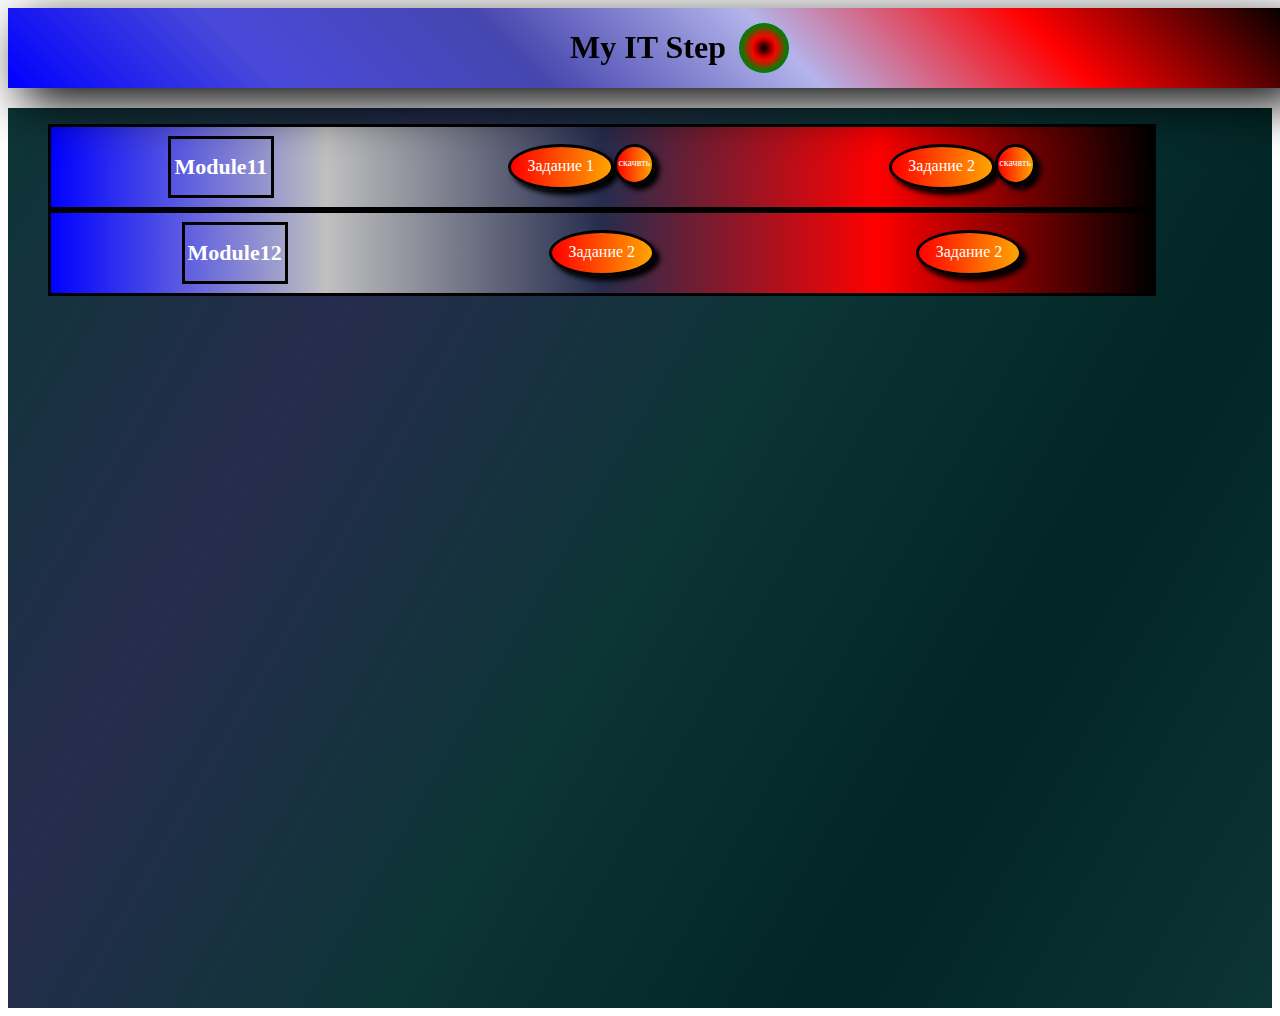
<file: index.html>
<!DOCTYPE html>
<html lang="en">

<head>
    <meta charset="UTF-8">
    <title>My IT Step</title>
    <link rel="stylesheet" href="css/style.css">
    <link rel="stylesheet" href="./css/media.css">
</head>

<body>
    <Header>
        <div class="header">
            <h1>My IT Step</h1><a href="Krutilka/krutilka.html">
                <div class="krutilka"></div>
            </a>
        </div>
    </Header>
    <div class="main-body">
        <div class="List">
            <ul>
                <li class="link1">
                    <div class="module11">Module11</div>
                    <div class="zadanie">
                        <div class="button"><a href="./Module11/First/index.html">Задание 1 </a>
                        </div>
                        <div class="button2"><a href="./Module11/First/First.rar">скачвть </a>
                        </div>
                    </div>


                    <div class="zadanie">
                        <div class="button"> Задание 2</div>
                        <div class="button2"><a href="./Module11/First/Second.rar">скачвть </a>
                        </div>
                    </div>
                </li>
                <li class="link1">
                    <div class="module11">Module12</div>
                    <div class="button"><a href="./Module11/Second/index.html">Задание 2</a>
                    </div>
                    <div class="button"> Задание 2</div>
                </li>
            </ul>
        </div>
    </div>
</body>

</html>
</file>
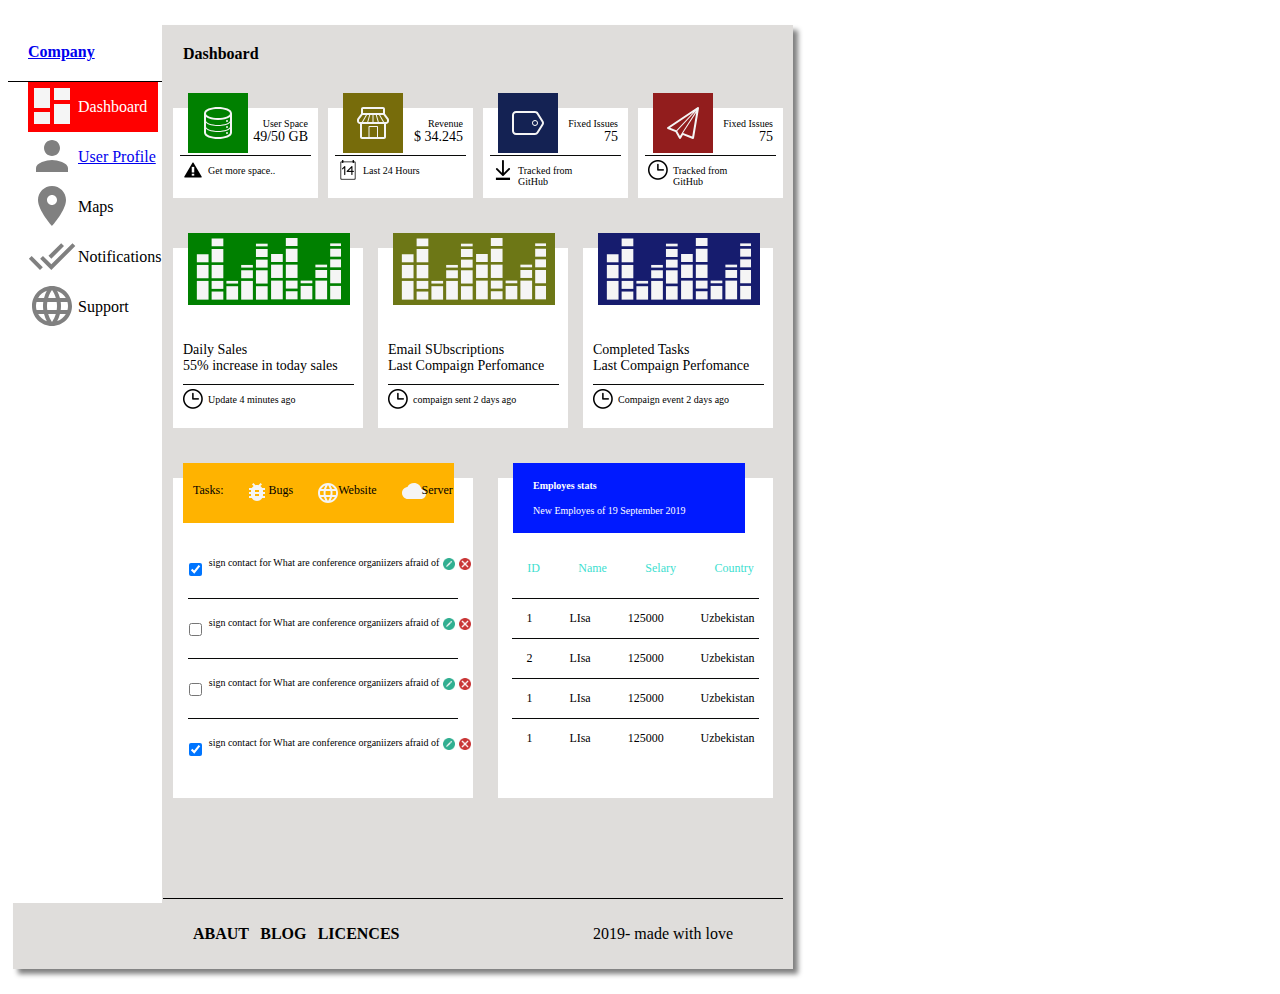
<file: Module11/First/index.html>
<!DOCTYPE html>
<html lang="en">

<head>
    <meta charset="UTF-8">
    <title>Exam1</title>
    <link rel="stylesheet" href="css/style.css">
    <link rel="stylesheet" href="css/media.css">
</head>

<body>
    <div class="main-body">
        <menu class="menu">
            <a href="../../index.html"><div class="head">Company</div></a>
            <ul class="menu__list">
                <li class="list1"> Dashboard</li>
                <li class="list2"><a href="html/index2.html">User Profile</a></li>
                <li class="list3">Maps</li>
                <li class="list4">Notifications</li>
                <li class="list5">Support</li>
            </ul>

        </menu>
        <div class="body">
            <div class="dashboard">Dashboard</div>
            <div class="content">
                <div class="content__row1">
                    <div class="box">
                        <div class="row1">
                            <div class="picture1"></div>
                            <div class="text"> User Space<div class="text2"> 49/50 GB</div>
                            </div>
                            <div class="decoration"></div>
                            <div class="row2_1">Get more space..</div>
                        </div>
                    </div>
                    <div class="box">
                        <div class="row1">
                            <div class="picture2"></div>
                            <div class="text"> Revenue<div class="text2"> $ 34.245</div>
                            </div>
                            <div class="decoration"></div>
                            <div class="row2_2">Last 24 Hours</div>
                        </div>
                    </div>
                    <div class="box">
                        <div class="row1">
                            <div class="picture3"></div>
                            <div class="text"> Fixed Issues<div class="text2"> 75</div>
                            </div>
                            <div class="decoration"></div>
                            <div class="row2_3">Tracked from GitHub</div>
                        </div>
                    </div>
                    <div class="box">
                        <div class="row1">
                            <div class="picture4"></div>
                            <div class="text"> Fixed Issues<div class="text2"> 75</div>
                            </div>
                            <div class="decoration"></div>
                            <div class="row2_4">Tracked from GitHub</div>
                        </div>
                    </div>
                </div>
                <div class="content__row2">
                    <div class="box2">
                        <div class="box2_row1">
                            <div class="box2_picture1"></div>
                            <div class="box2_text"> Daily Sales<div class="text3"> 55% increase in today sales</div>
                            </div>
                            <div class="decoration"></div>
                            <div class="box2_row2_1">Update 4 minutes ago</div>
                        </div>
                    </div>
                    <div class="box2">
                        <div class="box2_row1">
                            <div class="box2_picture2"></div>
                            <div class="box2_text">Email SUbscriptions<div class="text3"> Last Compaign Perfomance</div>
                            </div>
                            <div class="decoration"></div>
                            <div class="box2_row2_1">compaign sent 2 days ago</div>
                        </div>
                    </div>
                    <div class="box2">
                        <div class="box2_row1">
                            <div class="box2_picture3"></div>
                            <div class="box2_text">Completed Tasks<div class="text3">Last Compaign Perfomance</div>
                            </div>
                            <div class="decoration"></div>
                            <div class="box2_row2_1">Compaign event 2 days ago</div>
                        </div>
                    </div>

                </div>
                <div class="content__row3">
                    <div class="row3__box1">
                        <div class="list_row3">
                            <div>Tasks:</div>
                            <div class="bugs">Bugs</div>
                            <div class="website">Website</div>
                            <div class="server">Server</div>
                        </div>
                        <div class="grid_yellow">
                            <div class="grid_head_yellow">
                                <div class="checkbox1"><input type="checkbox" checked></div>

                                <div class="sign">sign contact for What are
                                    conference organiizers afraid of</div>
                                <div class="edit"></div>
                                <div class="remove"></div>
                            </div>
                            <div class="grid_row1_yellow">
                                <div class="checkbox1"><input type="checkbox"></div>

                                <div class="sign">sign contact for What are
                                    conference organiizers afraid of</div>
                                <div class="edit"></div>
                                <div class="remove"></div>
                                <div class="decoration"></div>
                            </div>
                            <div class="grid_row2_yellow">
                                <div class="checkbox1"><input type="checkbox"></div>

                                <div class="sign">sign contact for What are
                                    conference organiizers afraid of</div>
                                <div class="edit"></div>
                                <div class="remove"></div>
                                <div class="decoration"></div>
                            </div>
                            <div class="grid_row3_yellow">
                                <div class="checkbox1"><input type="checkbox" checked></div>

                                <div class="sign">sign contact for What are
                                    conference organiizers afraid of</div>
                                <div class="edit"></div>
                                <div class="remove"></div>
                                <div class="decoration"></div>
                            </div>
                        </div>
                    </div>
                    <div class="row3__box2">
                        <div class="list_row4">
                            <div><strong> Employes stats</strong></div>
                            <div>New Employes of 19 September 2019</div>
                        </div>
                        <div class="grid">
                            <div class="grid_head">
                                <div>ID</div>
                                <div>Name</div>
                                <div>Selary</div>
                                <div>Country</div>
                            </div>
                            <div class="grid_row1">
                                <div>1</div>
                                <div>LIsa</div>
                                <div>125000</div>
                                <div>Uzbekistan</div>
                                <div class="decoration"></div>
                            </div>
                            <div class="grid_row2">
                                <div>2</div>
                                <div>LIsa</div>
                                <div>125000</div>
                                <div>Uzbekistan</div>
                                <div class="decoration"></div>
                            </div>
                            <div class="grid_row3">
                                <div>1</div>
                                <div>LIsa</div>
                                <div>125000</div>
                                <div>Uzbekistan</div>
                                <div class="decoration"></div>
                            </div>
                            <div class="grid_row4">
                                <div>1</div>
                                <div>LIsa</div>
                                <div>125000</div>
                                <div>Uzbekistan</div>
                                <div class="decoration"></div>
                            </div>
                        </div>
                    </div>
                    

                </div>
                
            </div><footer class="footer">
                <div class="footer_left">
                    <div>Abaut</div>
                    <div>Blog</div>
                    <div>Licences</div>
                </div>
                <div class="footer_right">2019- made with love</div>
            </footer>
        </div>
    </div>
</body>

</html>
</file>
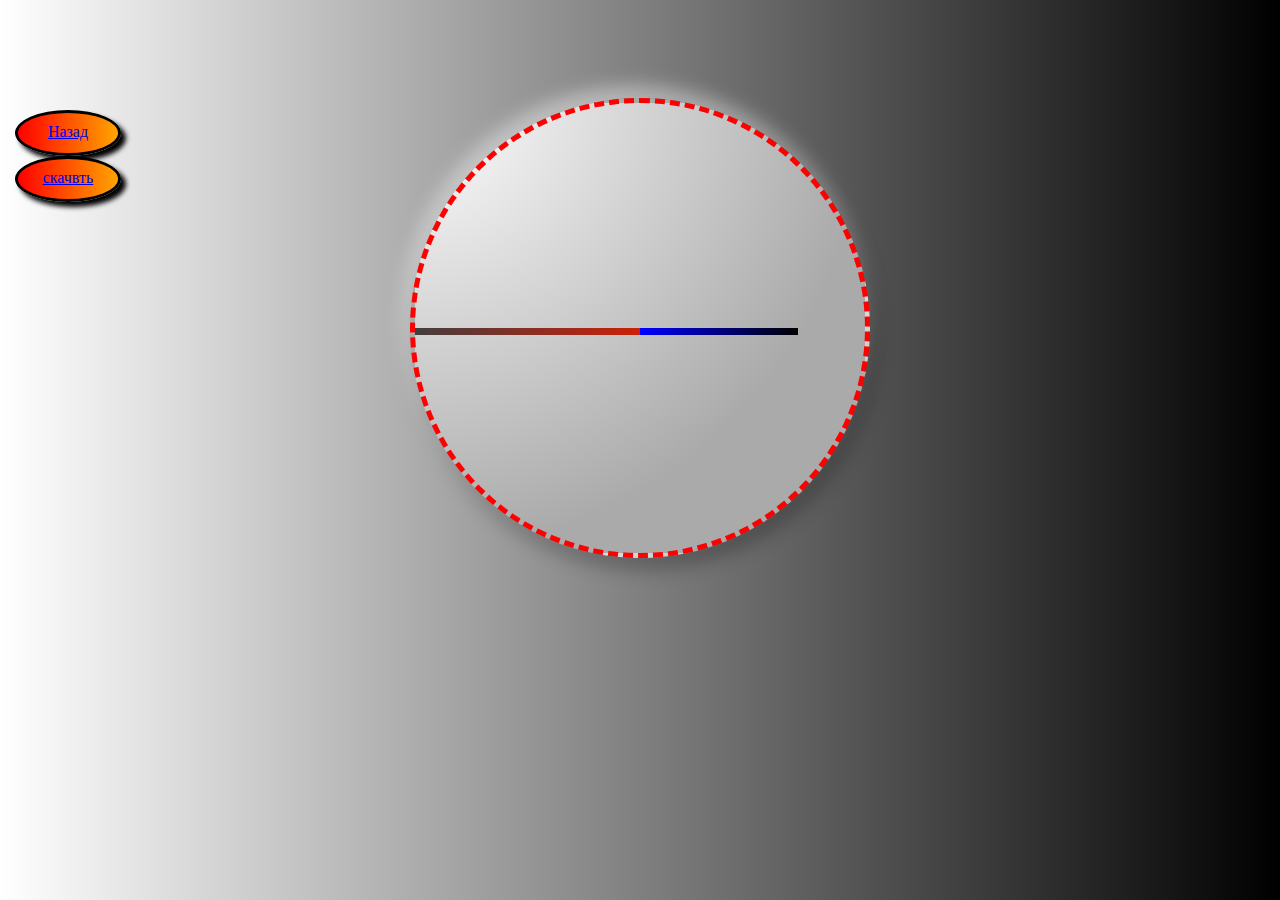
<file: Krutilka/krutilka.html>
<!DOCTYPE html>
<html lang="en">

<head>
    <meta charset="UTF-8">
    <link rel="stylesheet" href="krutilka.css">
    <title>clock</title>
</head>

<body>
    <div class="clock-body">
        <div class="arrows2"></div>
        <div class="arrows">
        </div>
        <a href="../index.html">
            <div class="button">Назад</div>
            <div class="button2"><a href="./Krutilka.rar">скачвть </a>
            </div>
        </a>
    </div>
    </div>

</body>

</html>
</file>
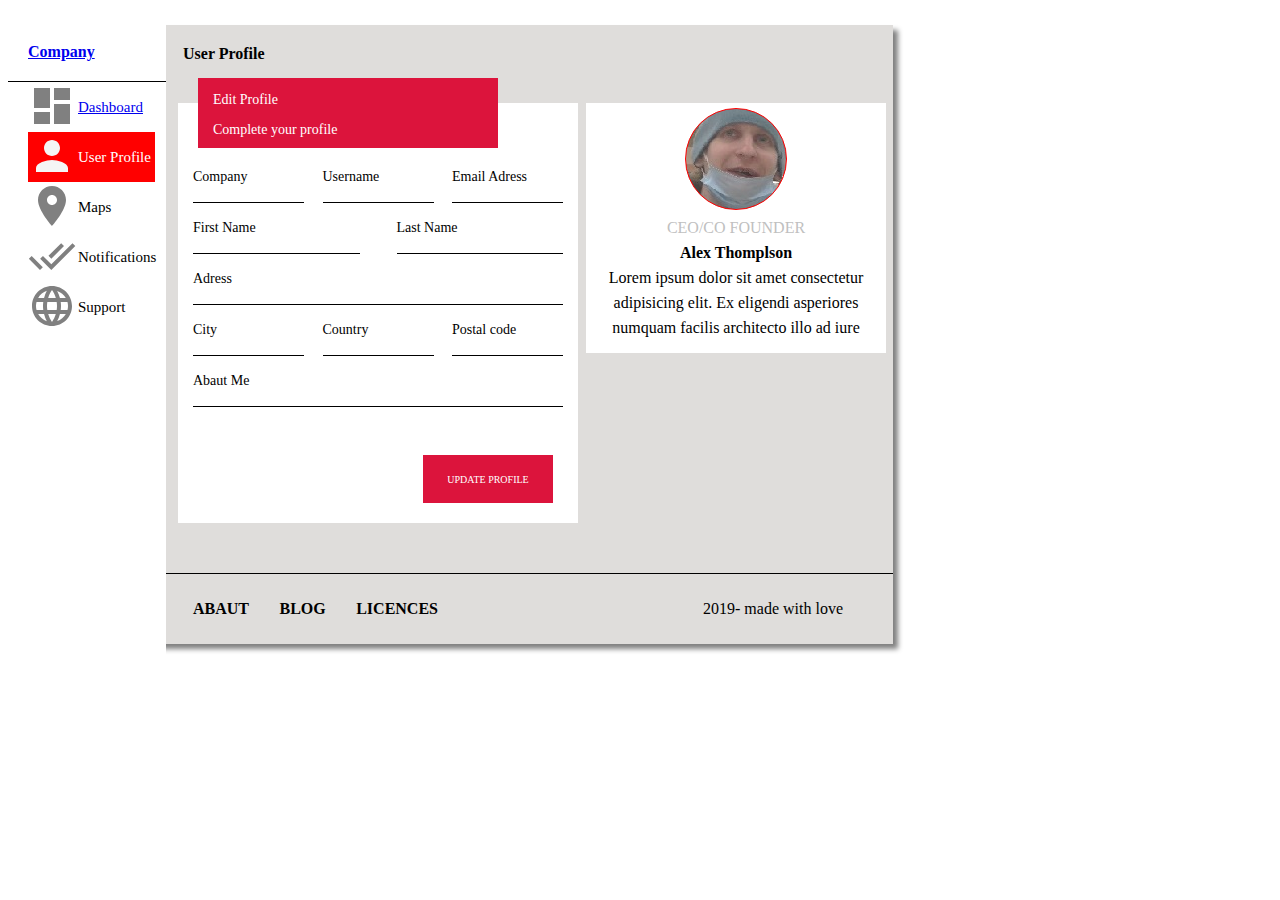
<file: Module11/First/html/index2.html>
<!DOCTYPE html>
<html lang="en">

<head>
    <meta charset="UTF-8">
    <title>Exam1</title>
    <link rel="stylesheet" href="../css/style2.css">
    <link rel="stylesheet" href="../css/media2.css">
</head>

<body>
    <div class="main-body">
        <menu class="menu">
            <a href="../../../index.html"><div class="head">Company</div></a>
            <ul class="menu__list">
                <li class="list1"> <a href="../index.html"> Dashboard</a></li>
                <li class="list2">User Profile</li>
                <li class="list3">Maps</li>
                <li class="list4">Notifications</li>
                <li class="list5">Support</li>
            </ul>

        </menu>
        <div class="body">
            <div class="dashboard">User Profile</div>
            <div class="content">
                <div class="anketa">
                    <div class="anketa_head">
                        <div class="anketa_head_text">
                            <p>Edit Profile</p>
                            <p>Complete your profile</p>
                        </div>
                    </div>
                    <div class="anketa_body">
                        <div class="anketa_body_row1">
                            <div class="string">Company</div>
                            <div class="string">Username</div>
                            <div class="string">Email Adress</div>
                        </div>
                        <div class="anketa_body_row2">
                            <div class="string3">First Name</div>
                            <div class="string3">Last Name</div>
                        </div>
                        <div class="anketa_body_row3">
                            <div class="string2">Adress</div>

                        </div>
                        <div class="anketa_body_row4">
                            <div class="string">City</div>
                            <div class="string">Country</div>
                            <div class="string">Postal code</div>
                        </div>
                        <div class="anketa_body_row5">
                            <div class="string2">Abaut Me</div>
                        </div>
                        <div class="anketa_body_row6">
                            <div>Update profile</div>
                        </div>
                    </div>
                </div>
                <div class="profile">
                    <div class="profile_photo"></div>
                    <div class="profile_row1">Сео/co founder</div>
                    <div class="profile_row2">Alex Thomplson</div>
                    <div class="profile_row3">Lorem ipsum dolor sit amet consectetur adipisicing elit. Ex eligendi asperiores numquam facilis architecto illo ad iure</div>
                </div>

            </div>
            <footer class="footer">
                <div class="footer_left">
                    <div>Abaut</div>
                    <div>Blog</div>
                    <div>Licences</div>
                </div>
                <div class="footer_right">2019- made with love</div>
            </footer>
        </div>
    </div>
</body>

</html>
</file>
<file: css/style.css>
body{
    display: flex;
}
.header{
    position: fixed;
    width: 100%;
    background: linear-gradient(45deg, blue,rgb(73, 73, 218),rgb(70, 70, 175),rgb(180, 180, 235),red,black);
    text-align: center; 
    box-shadow: black 15px 15px 50px;
}
.main-body{
    color: white;
    margin-top: 100px;
    width: 100%;
    height: 100vh;
    background: linear-gradient(120deg,rgb(12, 53, 53),rgb(38, 44, 78),rgb(12, 53, 53),rgb(2, 37, 37),rgb(12, 53, 53));
    background-color: rgb(12, 53, 53);
}
.link1{
    width: 90%;
    display: flex;
    justify-content: space-around;
    border: 3px solid black;
    height: 80px;
    align-items: center;
    background: linear-gradient(to right,blue, silver,rgb(38, 44, 78),red,black);
}
.button{
    padding-top: 10px;
    box-shadow: black 5px 5px 5px;
    border: 3px solid black;
    text-align: center;
    height: 30px;
    width: 100px;
    background: linear-gradient(to right, red, orange);
    border-radius: 100%;
}
.module11{
   justify-content: center;
    display: flex;
    align-items: center;
    border: 3px solid black;
    text-align: center;
    height: 70%;
    width: 100px;
    font-weight: bold;
    font-size: 22px;
}
.button:hover{
    background: linear-gradient(to left, red, orange);
    width: 120px;
}
.krutilka{
    position: absolute;
    width: 50px;
    height: 50px;
    background:radial-gradient(black,red,green,blue);
    border-radius: 50%;
    top: 15px;
    right:39%;
}
a{
    text-decoration: none;
    color: white;
}
.button2{
    padding-top: 10px;
    box-shadow: black 5px 5px 5px;
    border: 3px solid black;
    text-align: center;
    height: 25px;
    width: 35px;
    background: linear-gradient(to right, red, orange);
    border-radius: 100%;
    font-size: 10px;
    right: 50px;
}
.zadanie{
    display: flex;
   justify-content: center;
}
.button2:hover{
    height: 35px;
    width: 45px;
    background: linear-gradient(to right, green ,orange);
}
</file>
<file: css/media.css>
@media screen and (max-width:1000px){
   
    }
</file>
<file: Module11/First/css/style.css>
.main-body{
    display: flex;
}
.menu{
    padding:0px 0px 0px 0px;
    position: fixed;
    background-color: white;
    height: 100vh;
    margin-top: -5px;
}
.body{
    padding-left: 150px;
}
.head{
    font-weight: bold;
    border-bottom: 1px solid black;
    padding:40px 20px 20px 20px;
}
.dashboard{
    font-weight: bold;
    padding:20px;
    
}
.menu__list{
    list-style-type: none;
    padding-left: 0;
    line-height: 50px;
    padding-left: 20px;
   
}
.list1{
    background:red url(../images/dashboard_white.svg) no-repeat;
    padding-left: 50px;
    color:white;
    width: 60%;
}
.list2{
    background: url(../images/account_gray.svg) no-repeat;
    padding-left: 50px;
    width: 60%;
}
.list3{
    background: url(../images/map_gray.svg) no-repeat;
    padding-left: 50px;
    width: 60%;
}
.list4{
    background: url(../images/notify_gray.svg) no-repeat;
    padding-left: 50px;
    width: 60%;
}
.list5{
    background: url(../images/support_gray.svg) no-repeat;
    padding-left: 50px;
    width: 60%;
}
.body{
    margin: 17px 5px;
    box-shadow: 5px 5px 5px gray;
    height: max-content;
    background: rgb(223, 221, 219);
    width: 630px;
}
.content{
    display: inline-block;
}
.box{
    position: relative;
    height: 90px;
    width: 145px;
    background: white; 
    margin: 25px 0px 25px 10px;
}
.content__row1{
    display: flex;
    justify-content: space-around;
    flex-wrap: wrap;
}
.row2__row1{
    height: 100px;
    background: blue;
    width: 30%;
    margin-top: 30px;
}
.picture1{
   background:green url(../images/data_white.svg) center no-repeat;
   width: 60px;
   height: 60px;
   position: absolute;
   top: -15px;
   left:15px
}
.picture2{
    background:rgb(119, 108, 11) url(../images/shop_white.svg) center no-repeat;
    width: 60px;
    height: 60px;
    position: absolute;
    top: -15px;
    left:15px
 }
 .picture3{
    background:rgb(20, 34, 83) url(../images/tag_white.svg) center no-repeat;
    width: 60px;
    height: 60px;
    position: absolute;
    top: -15px;
    left:15px
 }
 .picture4{
    background:rgb(146, 29, 29) url(../images/paperplane_white.svg) center no-repeat;
    width: 60px;
    height: 60px;
    position: absolute;
    top: -15px;
    left:15px
 }
.text{
padding-left: 50%;
padding: 10px;
text-align: right;
font-size: 10px;
}
.text2{
    font-size: 14px;
}
.row2_1{
    background: url(../images/alert.png) no-repeat 10px 5px;
    padding: 10px 25px 15px 35px;
    font-size: 10px;
}
.row2_2{
    background: url(../images/calendar.png) no-repeat 10px 5px;
    padding: 10px 5px 15px 35px;
    font-size: 10px;
}
.row2_3{
    background: url(../images/down.png) no-repeat 10px 5px;
    padding: 10px 25px 15px 35px;
    font-size: 10px;
}
.row2_4{
    background: url(../images/time.png) no-repeat 10px 5px;
    padding: 10px 25px 15px 35px;
    font-size: 10px;
}
.decoration{
    position: absolute;
    left: 5%;
    width: 90%;
    height: 1px;
    border-top:1px solid rgb(9, 10, 9);
}
.content__row2{
    padding:0px 10px;
    display: flex;
    justify-content: space-between;
    flex-wrap: wrap;
    gap: 15px;
    
}

.box2{
    display: flex;
    padding-top: 50px;
    position: relative;
    height: 130px;
    background: white; 
    margin-top: 25px;
}
.box2>.row1{
   margin-top: 50px;
}
.box2_picture1{
    background:green url(../images/graphics.svg)center/ 90% no-repeat;
    width: 85%;
    height: 40%;
    position: absolute;
    top: -15px;
    left: 15px
 }
 .box2_picture2{
    background:rgb(109, 119, 22) url(../images/graphics.svg)center/ 90% no-repeat;
    width: 85%;
    height: 40%;
    position: absolute;
    top: -15px;
    left:15px
 }
 .box2_picture3{
    background:rgb(22, 28, 110) url(../images/graphics.svg)center/ 90% no-repeat;
    width: 85%;
    height: 40%;
    position: absolute;
    top: -15px;
    left:15px
 }
 .box2_row2_1, .box2_row2_2, .box2_row2_3{
    background: url(../images/time.png) no-repeat 10px 5px;
    padding: 10px 25px 15px 35px;
    font-size: 10px;
}
.box2_row1{
   padding-top: 34px;
   width: 190px;
}
.box2_text{
    padding-left: 50%;
    padding: 10px;
    font-size: 14px;
}
/* .row3__box1 {
    width: 50%;
    color: rgb(95, 13, 13);

} */

.list_row3{
    display: inline-flex;
    list-style-type: none;
    padding:20px 60px 0 10px;
    background-color: rgb(255, 179, 0);
    height: 40px;
    justify-content: space-between;
    width: 67%;
    position: absolute;
    top: -15px;
    left: 10px;
    font-size: 12px;
}
.bugs{
  background: url(../images/bug.svg) no-repeat;
  margin-left: 25px;
  padding-left: 20px;
}
.website{
    background: url(../images/web.svg) no-repeat;
    margin-left: 25px;
    padding-left: 20px;
}
.server{
    background: url(../images/cloud.svg) no-repeat;
    margin-left: 25px;
    padding-left: 20px;
}

.row3__box1{
    background: white;
    width: 50%;
    height: max-content;
    position: relative;
}
.content__row3{
    padding:50px 10px;
    justify-content: space-between;
    display: flex;
    /* width:100%; */
    flex-wrap: wrap;
}
.check_text{
    color: black;
    padding: 60px 30px 30px 30px;
}
.check_text_row1{
    width: 90%;
    display: flex;
}
.checkbox1{
    padding-top: 10px;
}
.row3__box2{
    background: white;
    width: 275px;
    height: max-content;
    position: relative;
    
}
.list_row4{
    list-style-type: none;
    padding:10px 60px 20px 20px;
    background-color: rgb(0, 26, 255);
    height: 40px;
    justify-content: space-between;
    position: absolute;
    top: -15px;
    left: 15px;
    color: white;
    line-height: 25px;
    font-size: 10px;
}
    
    .grid{
        display: grid;
        grid-template-columns: 10px 1fr 1fr 1fr;
        grid-template-rows: repeat(8,1fr);
        line-height: 40px;
        font-size: 12px;
    }
    .grid_head{
        margin-top: -10px;
        color: turquoise;
        justify-content: space-around;
        display: flex;
        grid-area:3/2/4/5 ;
    }
    .grid_row1{
        justify-content: space-around;
        display: flex;
        grid-area:4/2/5/5 ;
    }
    .grid_row2{
        justify-content: space-around;
        display: flex;
        grid-area:5/2/6/5 ;
    }
    .grid_row3{
        justify-content: space-around;
        display: flex;
        grid-area:6/2/7/5 ;
    }
    .grid_row4{
        justify-content: space-around;
        display: flex;
        grid-area:7/2/8/5 ;
    }
    .decoration{
        position: absolute;
        left: 5%;
        width: 90%;
        height: 1px;
        border-top:1px solid rgb(9, 10, 9);
    }
        .grid_yellow{
            font-size: 10px;
         
            display: grid;
            height: 320px;
            grid-template-columns: 10px 1fr 5px 5px;
            grid-template-rows: repeat(8,1fr);
            line-height: 50px;
        }
        .grid_head_yellow{
            justify-content: space-around;
            display: flex;
            grid-area:4/2/5/5 ;
        }
        .grid_row1_yellow{
            justify-content: space-around;
            display: flex;
            grid-area:5/2/6/5 ;
        }
        .grid_row2_yellow{
            justify-content: space-around;
            display: flex;
            grid-area:6/2/7/5 ;
        }
        .grid_row3_yellow{
            justify-content: space-around;
            display: flex;
            grid-area:7/2/8/5 ;
        }
        .grid_row4_yellow{
            justify-content: space-around;
            display: flex;
            grid-area:9/2/10/5 ;
        }
        .edit{
            background: url(../images/edit.png)0 0  no-repeat;
            background-size: 12px 12px;
            width: 12px;
            height: 12px;
            margin-top: 20px;
           
        }
        .remove{
            background: url(../images/remove.png)0 0  no-repeat;
            background-size: 12px 12px;
            width: 12px;
            height: 12px;
            margin-top: 20px;
        }
        .sign{
            color: black;
        }
        .footer{
            margin-left: 0px;
            padding-left: 30px;
            margin-top: 50px;
            width: 590px;
            border-top: 1px solid black;
            display: flex;
            justify-content: space-between;
            line-height: 70px;

        }
        .footer_left{
            padding-left: 0px;
            display: flex;
            width: 35%;
            justify-content: space-between;
            text-transform: uppercase;
            font-weight: bold;
        }
        .footer_right{
            padding-right: 50px;
        }
</file>
<file: Module11/First/css/media.css>
@media screen and (max-width:1000px){
    .box2_row1{ width: 132px;
    }
    .body{
        width: 450px;
    }
    .content_row1{
        flex-wrap: wrap;
    }
  
    .row3__box2{
        width: 275px;  
        margin-top: 45px;
    }
    .grid{
        width: 425px;
        background-color: white;
    }
    .grid_yellow{
        width: 425px;
        background-color: white;
    }
    .footer{
        width: 425px;
    }
    .list_row3{
        width: 250px;
    }
    .box2{
        height: 170px;
    }
}

@media screen and (max-width:800px){
    .menu{display: none;
    }
    .body{
        padding-left:0px;
    }
    .dashboard{  background: url(../images/menu.png)15px 15px  no-repeat;
        background-size: 20px 20px;
        width: 20px;
        height: 20px;
        padding-left: 50px;
       }
}
@media screen and (max-width:650px){
    .box2{
        
        width: 100%;
        height: 80%;
    }
    .box2_picture1{
        background:green url(../images/graphics.svg)center/ 70% no-repeat;
        width: 85%;
        height: 50%;
        }
   .box2_picture2{
        background:rgb(109, 119, 22) url(../images/graphics.svg)center/ 70% no-repeat;
        width: 85%;
        height: 50%;
        }
    .box2_picture3{
        background:rgb(22, 28, 110) url(../Projects/Module11/First/images/graphics.svg)center/ 70% no-repeat;
        width: 85%;
        height: 50%;          
      }}
      @media screen and (max-width:500px){
        .body{
            width: 350px;
            margin-left: 50px;
        }
        .box{
            width: 330px;
            left:-5px;
        }
        .box2_picture1{
            background:green url(../images/graphics.svg)center/ 70% no-repeat;
            width: 90%;
            height: 50%;
            }
       .box2_picture2{
            background:rgb(109, 119, 22) url(../images/graphics.svg)center/ 70% no-repeat;
            width: 90%;
            height: 50%;
            }
        .box2_picture3{
            background:rgb(22, 28, 110) url(../images/graphics.svg)center/ 70% no-repeat;
            width: 90%;
            height: 50%;          
          }
          .box2{
        
            width: 78%;
            height: 80%;
        }
        .grid{
            width:330px;
            background-color: white;
        }
        .grid_yellow{
            width:330px;
            background-color: white;
        }
        .footer{
            width: 320px;
            font-size: 8px;
        }
        .list_row3{
            width: 220px;
        }
       .box2{
           width: 330px;
       }
      }
</file>
<file: Krutilka/krutilka.css>
body{
    background: linear-gradient(to right ,white, black);
    justify-content: center;
    display: flex;
    align-items: center;
}

.clock-body{
    margin: 10vh auto;
    position: absolute;
    width: 50vh;
    height: 50vh;
    background: radial-gradient(farthest-side ellipse at top left, white, #aaaaaa);
    box-shadow: 5px 10px 20px rgba(0,0,0,0.3), -5px -10px 20px rgba(255,255,255,0.5);
    border-radius: 50%;
    position: relative;
    left: 0;
    border: 5px dashed red;
}
.arrows{
    margin-left: 50%;
    height: 1.5%;
    position: absolute;
    display: flex;
    justify-content: center;
    align-items: center;
    width: 35%;
    background: linear-gradient(to right, blue, black);

    animation-name: clock;
    animation-duration: 60s;
    animation-timing-function: linear;
    animation-iteration-count: infinite;
    animation-direction: normal;
    transform-origin: left;
    top: 50%;
}
.arrows2{
    margin-right:50%;
    display: block;
    position: relative;


    animation-name: clock;
    animation-duration: 3s;
    animation-timing-function: linear;
    animation-iteration-count:infinite;
    animation-direction: normal;
    transform-origin: right;



    top: 50%;
    background: linear-gradient(to right, rgb(66, 62, 62), rgb(204, 32, 9));
    height: 1.5%;

}


@keyframes clock{
    0%{
        left: 0px; 

    }
    100%{
        transform: rotate(1turn);
    }

}
.button{
    padding-top: 10px;
    box-shadow: black 5px 5px 5px;
    border: 3px solid black;
    text-align: center;
    height: 30px;
    width: 100px;
    background: linear-gradient(to right, red, orange);
    border-radius: 100%;
    margin-left:-400px;
}
.button2{
    padding-top: 10px;
    box-shadow: black 5px 5px 5px;
    border: 3px solid black;
    text-align: center;
    height: 30px;
    width: 100px;
    background: linear-gradient(to right, red, orange);
    border-radius: 100%;
    margin-left:-400px;
}
</file>
<file: Module11/First/css/style2.css>
.main-body{
    display: flex;
}
.menu{
    padding:0px 0px 0px 0px;
    position: fixed;
    background-color: white;
    height: 100vh;
    margin-top: -5px;
}
.body{
    padding-left: 150px;
}
.head{
    font-weight: bold;
    border-bottom: 1px solid black;
    padding:40px 20px 20px 20px;
}
.dashboard{
    font-weight: bold;
    padding:20px;
    
}
.menu__list{
    list-style-type: none;
    padding-left: 0;
    line-height: 50px;
    padding-left: 20px;
   font-size: 15px;
   padding-right: 10px;
}
.list1{
    background: url(../images/dashboard_gray.svg) no-repeat;
    padding-left: 50px;
    width: 60%;
}
.list2{
    background:red url(../images/account_white.svg) no-repeat;
    padding-left: 50px;
    width: 60%;
    color: white;
}
.list3{
    background: url(../images/map_gray.svg) no-repeat;
    padding-left: 50px;
    width: 60%;
}
.list4{
    background: url(../images/notify_gray.svg) no-repeat;
    padding-left: 50px;
    width: 60%;
}
.list5{
    background: url(../images/support_gray.svg) no-repeat;
    padding-left: 50px;
    width: 60%;
}
.body{
    margin: 17px 5px;
    box-shadow: 5px 5px 5px gray;
    height: max-content;
    background: rgb(223, 221, 219);
    width: 730px;
}
.content{
    display: flex;
}
.footer{
    margin-left: 0px;
    padding-left: 30px;
    margin-top: 50px;
    width: 700px;
    border-top: 1px solid black;
    display: flex;
    justify-content: space-between;
    line-height: 70px;

}
.footer_left{
    padding-left: 0px;
    display: flex;
    width: 35%;
    justify-content: space-between;
    text-transform: uppercase;
    font-weight: bold;
}
.footer_right{
    padding-right: 50px;
}
.anketa{
    background-color: white;
    width: 400px;
    height: 420px;
    margin-left: 15px;
    position: relative;
    margin-top: 20px;
}
.anketa_head{
    background-color: crimson;
    width: 300px;
    height: 70px;
    position: absolute;
    top: -25px;
    left: 20px;
    color: white;
    font-size: 14px;
}
.anketa_head_text{
    padding-left: 15px;
}
.anketa_body{
    height: 400px;
display: grid;
grid-template-columns: repeat(6, 1fr);
grid-template-rows: repeat(7,1fr);
font-size: 14px;
line-height: 50px;
}
.anketa_body_row1{
    margin: 0px 15px 0px 15px;
    display: flex;
    justify-content: space-between;
    grid-area:2/1/3/7 ;
    /* grid-row-start: 2;
    grid-column-start: 1;
    grid-row-end: 3;
    grid-column-end: 7; */
}
.anketa_body_row2{
    margin: 0px 15px 0px 15px;
    display: flex;
    justify-content: space-between;
    grid-area:3/1/4/7 ;
}
.anketa_body_row3{
    margin: 0px 15px 0px 15px;
    display: flex;
    justify-content: space-between;
    grid-area:4/1/5/7 ;
}
.anketa_body_row4{
    margin: 0px 15px 0px 15px;
    display: flex;
    justify-content: space-between;
    grid-area:5/1/6/7 ;
}

.anketa_body_row5{
    margin: 0px 15px 0px 15px;
    display: flex;
    justify-content: space-between;
    grid-area:6/1/7/7 ;
}
.anketa_body_row6{
    margin: 0px 15px 0px 15px;
    display: flex;
    justify-content: space-between;
    grid-area:8/1/9/7 ;
    margin-left: 245px;
    background-color: crimson;
    height: 15px;
    width: 130px;
    justify-content: center;
    color: white;
    text-transform: uppercase;
    font-size: 10px;
    padding-bottom: 33px;
}
.string{
    border-bottom: 1px solid black;
    width: 30%;
}
.string2{
    border-bottom: 1px solid black;
    width: 100%;
}
.string3{
    border-bottom: 1px solid black;
    width: 45%;
}
.profile{
    width: 300px;
    height: 250px;
    background-color: white;
    margin: 20px 0px 0px 8px;
    text-align: center;
    line-height: 25px;
}
.profile_photo{
    width: 100px;
    height: 100px;
    border: 1px solid red;
    border-radius: 50%;
   margin: 5px auto;
   background: url(../images/face.jpg) 60% 50%;
}
.profile_row1{
    color: silver;
    text-transform: uppercase;
}
.profile_row2{
    font-weight: bold;
}
</file>
<file: Module11/First/css/media2.css>
@media screen and (max-width:1000px){
    .body{
        width: 450px;
    }
    .content_row1{
        flex-wrap: wrap-reverse;
    }
    .footer{
        width: 425px;
    }
    .anketa{
        width:95%;
        margin-top: 40px;
       
    }
    .content{
        flex-wrap: wrap-reverse;  
    }
    .profile{
        width: 95%;
        margin-left: 15px;
    }
    .footer{
        font-size: 12px;
    }
}

@media screen and (max-width:800px){
    .menu{display: none;
    }
    .body{
        padding-left:0px;
    }
    .dashboard{  background: url(../images/menu.png)15px 15px  no-repeat;
        background-size: 20px 20px;
        width: 20px;
        height: 20px;
        padding-left: 50px;
       }
      
}
@media screen and (max-width:650px){
    .box2{
        
        width: 100%;
        height: 80%;
    }
    .box2_picture1{
        background:green url(../images/graphics.svg)center/ 70% no-repeat;
        width: 85%;
        height: 50%;
        }
   .box2_picture2{
        background:rgb(109, 119, 22) url(../images/graphics.svg)center/ 70% no-repeat;
        width: 85%;
        height: 50%;
        }
    .box2_picture3{
        background:rgb(22, 28, 110) url(../images/graphics.svg)center/ 70% no-repeat;
        width: 85%;
        height: 50%;          
      }}
      @media screen and (max-width:500px){
        .body{
            width: 350px;
            margin-left: 50px;
        }
        .box{
            width: 330px;
            left:-5px;
        }
        .box2_picture1{
            background:green url(../images/graphics.svg)center/ 70% no-repeat;
            width: 90%;
            height: 50%;
            }
       .box2_picture2{
            background:rgb(109, 119, 22) url(../images/graphics.svg)center/ 70% no-repeat;
            width: 90%;
            height: 50%;
            }
        .box2_picture3{
            background:rgb(22, 28, 110) url(../images/graphics.svg)center/ 70% no-repeat;
            width: 90%;
            height: 50%;          
          }
          .box2{
        
            width: 78%;
            height: 80%;
        }
        .grid{
            width:330px;
            background-color: white;
        }
        .grid_yellow{
            width:330px;
            background-color: white;
        }
        .footer{
            width: 320px;
            font-size: 8px;
        }
        .list_row3{
            width: 220px;
        }
       .box2{
           width: 330px;
       }
       .anketa_body_row6{
           margin-left: 190px;
       }
      }
</file>
